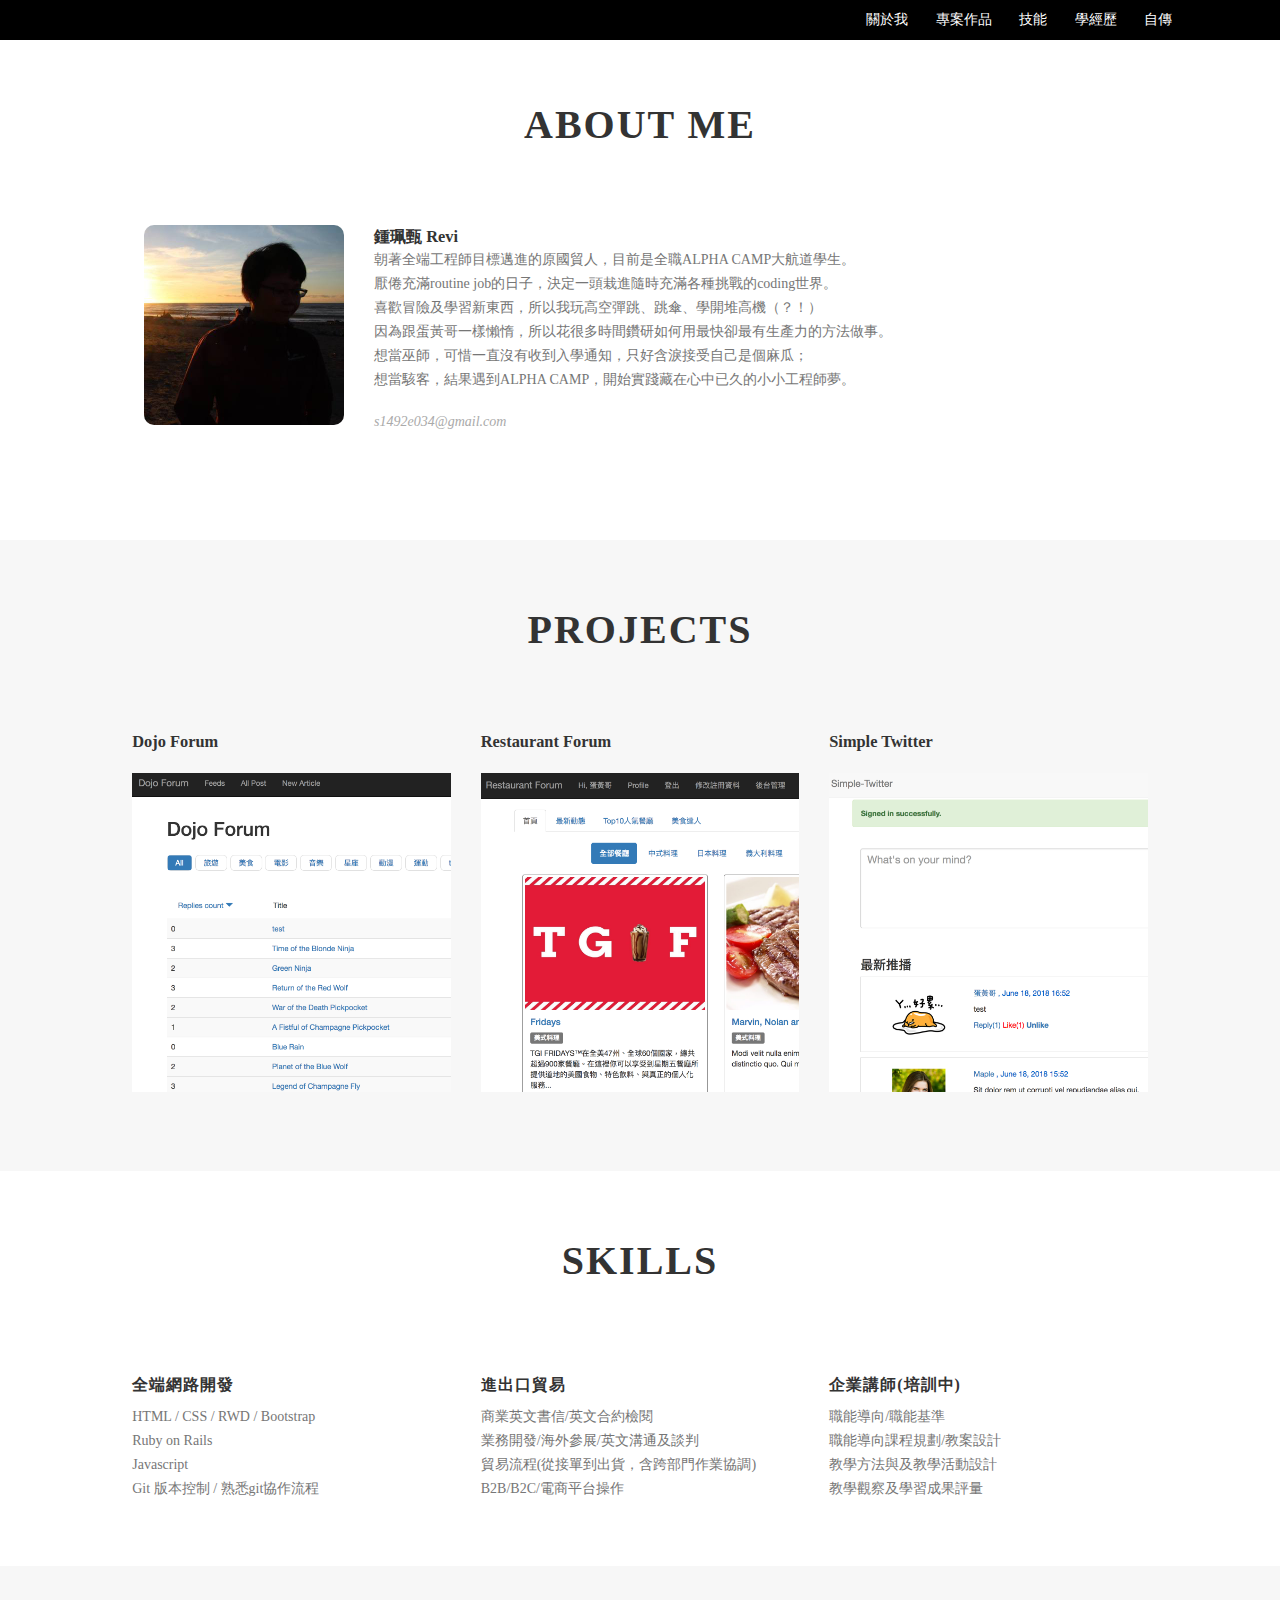
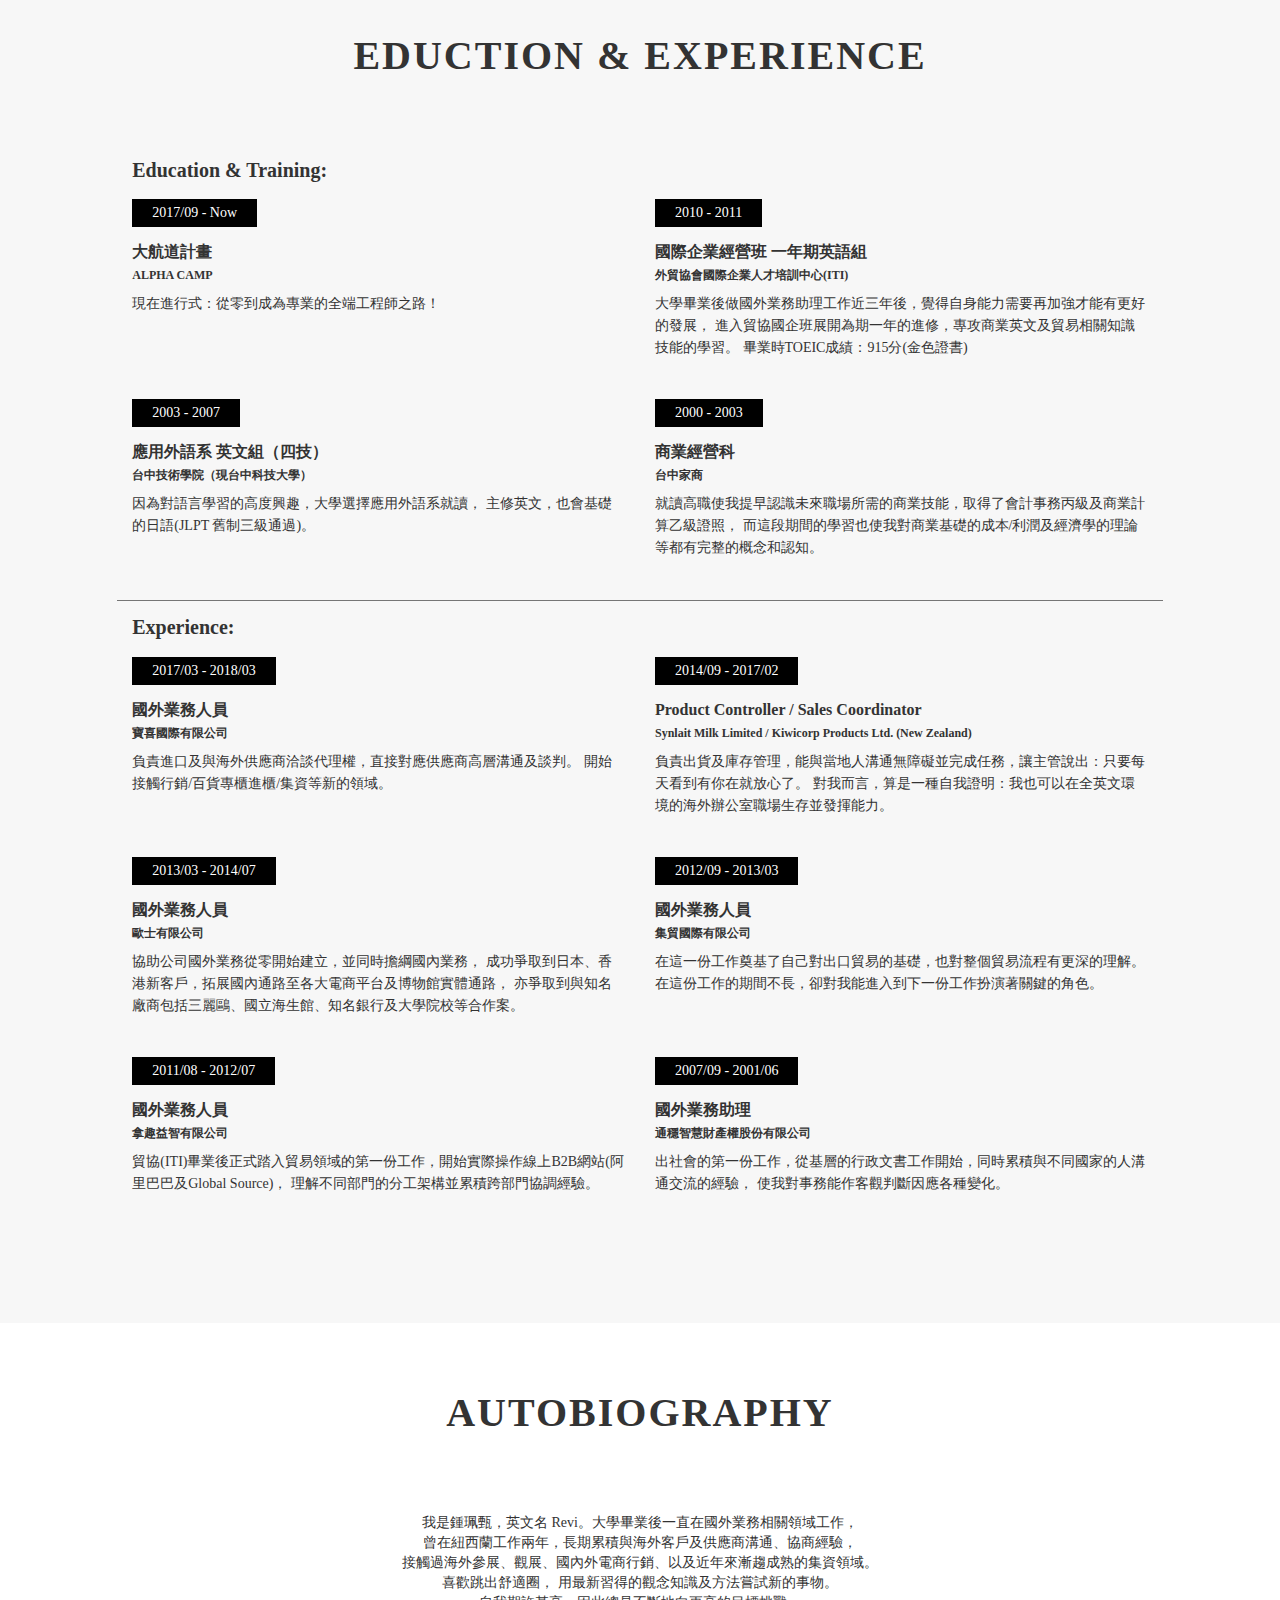
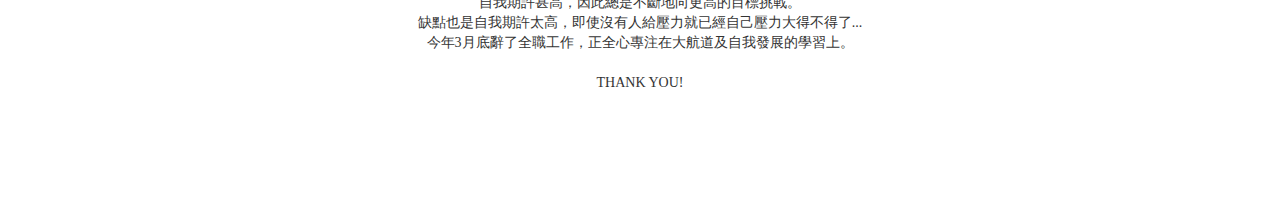
<file: index.html>
<!DOCTYPE html>
<html lang="en">
<head>
  <meta charset="UTF-8">
  <link rel="stylesheet" href="css/style.css">
  <link rel="stylesheet" href="https://use.fontawesome.com/releases/v5.1.0/css/all.css" integrity="sha384-lKuwvrZot6UHsBSfcMvOkWwlCMgc0TaWr+30HWe3a4ltaBwTZhyTEggF5tJv8tbt" crossorigin="anonymous">
  <title>鍾珮甄 Revi</title>
</head>
<body>
  <header id="header">
    <div class="container">
      <nav>
        <ul class="nav">
          <li><a href="#about">關於我</a></li>
          <li><a href="#projects">專案作品</a></li>
          <li><a href="#skills">技能</a></li>
          <li><a href="#resume">學經歷</a></li>
          <li><a href="#autobiography">自傳</a></li>
        </ul>
      </nav>
    </div>
  </header>

<!------------------------------------------------------------------------------------------>

  <section class="about_me clearfix" id="about">
    <div class="container">
      <h2>About Me</h2>

      <div class="summary">
        <div class="col-left">
          <div class="avatar">
            <img src="images/revi.jpg" alt="avatar">
          </div>

          <div class="social_icons">
            <a href="https://www.facebook.com/profile.php?id=100000042468744" target="_blank" title="Facebook"><i class="fab fa-facebook" aria-hidden="true"></i></a>
            <a href="https://medium.com/@s1492e034" target="_blank" title="我的文章"><i class="fab fa-medium" aria-hidden="true"></i></a>
            <a href="https://github.com/revichung" target="_blank" title="GitHub"><i class="fab fa-github" aria-hidden="true"></i></a>
          </div>
        </div>

        <div class="col-right">
          <div class="personal-info">
            <h3>鍾珮甄 Revi</h3>
            <p>朝著全端工程師目標邁進的原國貿人，目前是全職ALPHA CAMP大航道學生。<p>
            <p>厭倦充滿routine job的日子，決定一頭栽進隨時充滿各種挑戰的coding世界。</p>
            <p>喜歡冒險及學習新東西，所以我玩高空彈跳、跳傘、學開堆高機（？！）</p>
            <p>因為跟蛋黃哥一樣懶惰，所以花很多時間鑽研如何用最快卻最有生產力的方法做事。</p>
            <p>想當巫師，可惜一直沒有收到入學通知，只好含淚接受自己是個麻瓜；</p>
            <p>想當駭客，結果遇到ALPHA CAMP，開始實踐藏在心中已久的小小工程師夢。</p>
            <br />
            <em><a href="mailto:s1492e034@gmail.com" title="contact me">s1492e034@gmail.com</a></em>
          </div>
        </div>
      </div>
    </div>
  </section>

<!------------------------------------------------------------------------------------------>

  <section class="projects clearfix" id="projects">
    <div class="container">
      <h2>Projects</h2>

      <div class="project-items">
        <div class="col-project">
          <h3>Dojo Forum</h3>
          <br />
          <a href="https://dojo-forum-revi.herokuapp.com/" target="_blank">
            <img src="images/dojo-forum.png" alt="portfolio-2">
          </a>
        </div>

        <div class="col-project">
          <h3>Restaurant Forum</h3>
          <br />
          <a href="https://dashboard.heroku.com/apps/restaurant-forum-revi-final" target="_blank">
            <img src="images/restaurant-forum.png" alt="portfolio-1">
          </a>
        </div>

        <div class="col-project">
          <h3>Simple Twitter</h3>
          <br />
          <a href="https://dashboard.heroku.com/apps/simple-twitter-revi" target="_blank">
            <img src="images/simple-twitter.png" alt="portfolio-2">
          </a>
        </div>
      </div>
    </div>
  </section>

<!------------------------------------------------------------------------------------------>

  <section class="skills clearfix" id="skills">
    <div class="container">
      <h2>Skills</h2>

      <div class="skill-items">
        <div class="skill-content">
          <i class="far fa-file-code" aria-hidden="true"></i>
          <h3>全端網路開發</h3>
          <p>HTML / CSS / RWD / Bootstrap</p>
          <p>Ruby on Rails</p>
          <p>Javascript</p>
          <p>Git 版本控制 / 熟悉git協作流程</p>
        </div>

        <div class="skill-content">
          <i class="fas fa-globe-asia" aria-hidden="true"></i>
          <h3>進出口貿易</h3>
          <p>商業英文書信/英文合約檢閱</p>
          <p>業務開發/海外參展/英文溝通及談判</p>
          <p>貿易流程(從接單到出貨，含跨部門作業協調)</p>
          <p>B2B/B2C/電商平台操作</p>
        </div>

        <div class="skill-content">
          <i class="fas fa-chalkboard-teacher" aria-hidden="true"></i>
          <h3>企業講師(培訓中)</h3>
          <p>職能導向/職能基準</p>
          <p>職能導向課程規劃/教案設計</p>
          <p>教學方法與及教學活動設計</p>
          <p>教學觀察及學習成果評量</p>
        </div>
      </div>
    </div>
  </section>

<!------------------------------------------------------------------------------------------>

  <section class="resume" id="resume">
    <div class="container">
      <h2>Eduction & Experience</h2>

      <div class="col-horizontal clearfix">
        <h3 class="resume-subtitle">education & training:</h3>

        <div class="col-item">
          <p class="experience-year">2017/09 - Now</p>
          <div class="resume-detail">
            <h4>大航道計畫</h4>
            <h6>ALPHA CAMP</h6>
            <p>現在進行式：從零到成為專業的全端工程師之路！</p>
          </div>
        </div>

        <div class="col-item">
          <p class="experience-year">2010 - 2011</p>
          <div class="resume-detail">
            <h4>國際企業經營班 一年期英語組</h4>
            <h6>外貿協會國際企業人才培訓中心(ITI)</h6>
            <p>大學畢業後做國外業務助理工作近三年後，覺得自身能力需要再加強才能有更好的發展，
              進入貿協國企班展開為期一年的進修，專攻商業英文及貿易相關知識技能的學習。
              畢業時TOEIC成績：915分(金色證書)
            </p>
          </div>
        </div>

        <div class="col-item">
          <p class="experience-year">2003 - 2007</p>
          <div class="resume-detail">
            <h4>應用外語系 英文組（四技）</h4>
            <h6>台中技術學院（現台中科技大學）</h6>
            <p>因為對語言學習的高度興趣，大學選擇應用外語系就讀，
              主修英文，也會基礎的日語(JLPT 舊制三級通過)。
            </p>
          </div>
        </div>

        <div class="col-item">
          <p class="experience-year">2000 - 2003</p>
          <div class="resume-detail">
            <h4>商業經營科</h4>
            <h6>台中家商</h6>
            <p>
              就讀高職使我提早認識未來職場所需的商業技能，取得了會計事務丙級及商業計算乙級證照，
              而這段期間的學習也使我對商業基礎的成本/利潤及經濟學的理論等都有完整的概念和認知。
            </p>
          </div>
        </div>
      </div>

      <div class="col-horizontal clearfix">
        <h3 class="resume-subtitle">experience:</h3>

        <div class="col-item">
          <p class="experience-year">2017/03 - 2018/03</p>
          <div class="resume-detail">
            <h4>國外業務人員</h4>
            <h6>寶喜國際有限公司</h6>
            <p>負責進口及與海外供應商洽談代理權，直接對應供應商高層溝通及談判。
              開始接觸行銷/百貨專櫃進櫃/集資等新的領域。
            </p>
          </div>
        </div>

        <div class="col-item">
          <p class="experience-year">2014/09 - 2017/02</p>
          <div class="resume-detail">
            <h4>Product Controller / Sales Coordinator</h4>
            <h6>Synlait Milk Limited / Kiwicorp Products Ltd. (New Zealand)</h6>
            <p>負責出貨及庫存管理，能與當地人溝通無障礙並完成任務，讓主管說出：只要每天看到有你在就放心了。
              對我而言，算是一種自我證明：我也可以在全英文環境的海外辦公室職場生存並發揮能力。
            </p>
          </div>
        </div>

        <div class="col-item">
          <p class="experience-year">2013/03 - 2014/07</p>
          <div class="resume-detail">
            <h4>國外業務人員</h4>
            <h6>歐士有限公司</h6>
            <p>協助公司國外業務從零開始建立，並同時擔綱國內業務，
              成功爭取到日本、香港新客戶，拓展國內通路至各大電商平台及博物館實體通路，
              亦爭取到與知名廠商包括三麗鷗、國立海生館、知名銀行及大學院校等合作案。
            </p>
          </div>
        </div>

        <div class="col-item">
          <p class="experience-year">2012/09 - 2013/03</p>
          <div class="resume-detail">
            <h4>國外業務人員</h4>
            <h6>集貿國際有限公司</h6>
            <p>在這一份工作奠基了自己對出口貿易的基礎，也對整個貿易流程有更深的理解。
              在這份工作的期間不長，卻對我能進入到下一份工作扮演著關鍵的角色。
            </p>
          </div>
        </div>

        <div class="col-item">
          <p class="experience-year">2011/08 - 2012/07</p>
          <div class="resume-detail">
            <h4>國外業務人員</h4>
            <h6>拿趣益智有限公司</h6>
            <p>貿協(ITI)畢業後正式踏入貿易領域的第一份工作，開始實際操作線上B2B網站(阿里巴巴及Global Source)，
              理解不同部門的分工架構並累積跨部門協調經驗。
            </p>
          </div>
        </div>

        <div class="col-item">
          <p class="experience-year">2007/09 - 2001/06</p>
          <div class="resume-detail">
            <h4>國外業務助理</h4>
            <h6>通穩智慧財產權股份有限公司</h6>
            <p>出社會的第一份工作，從基層的行政文書工作開始，同時累積與不同國家的人溝通交流的經驗，
              使我對事務能作客觀判斷因應各種變化。
            </p>
          </div>
        </div>

      </div>
    </div>
  </section>

<!------------------------------------------------------------------------------------------>

  <section class="autobiography clearfix" id="autobiography">
    <div class="container">
      <h2>autobiography</h2>
      <div class="autobiography-content">
        <p>我是鍾珮甄，英文名 Revi。大學畢業後一直在國外業務相關領域工作，<br>
          曾在紐西蘭工作兩年，長期累積與海外客戶及供應商溝通、協商經驗，<br>
          接觸過海外參展、觀展、國內外電商行銷、以及近年來漸趨成熟的集資領域。<br>
          喜歡跳出舒適圈， 用最新習得的觀念知識及方法嘗試新的事物。<br>
          自我期許甚高，因此總是不斷地向更高的目標挑戰。<br>
          缺點也是自我期許太高，即使沒有人給壓力就已經自己壓力大得不得了...<br>
          今年3月底辭了全職工作，正全心專注在大航道及自我發展的學習上。<br>
          <br>
          THANK YOU!
        </p>
        <br>
        <br>
        <br>
      </div>
    </div>
  </section>
</body>
</html>
</file>
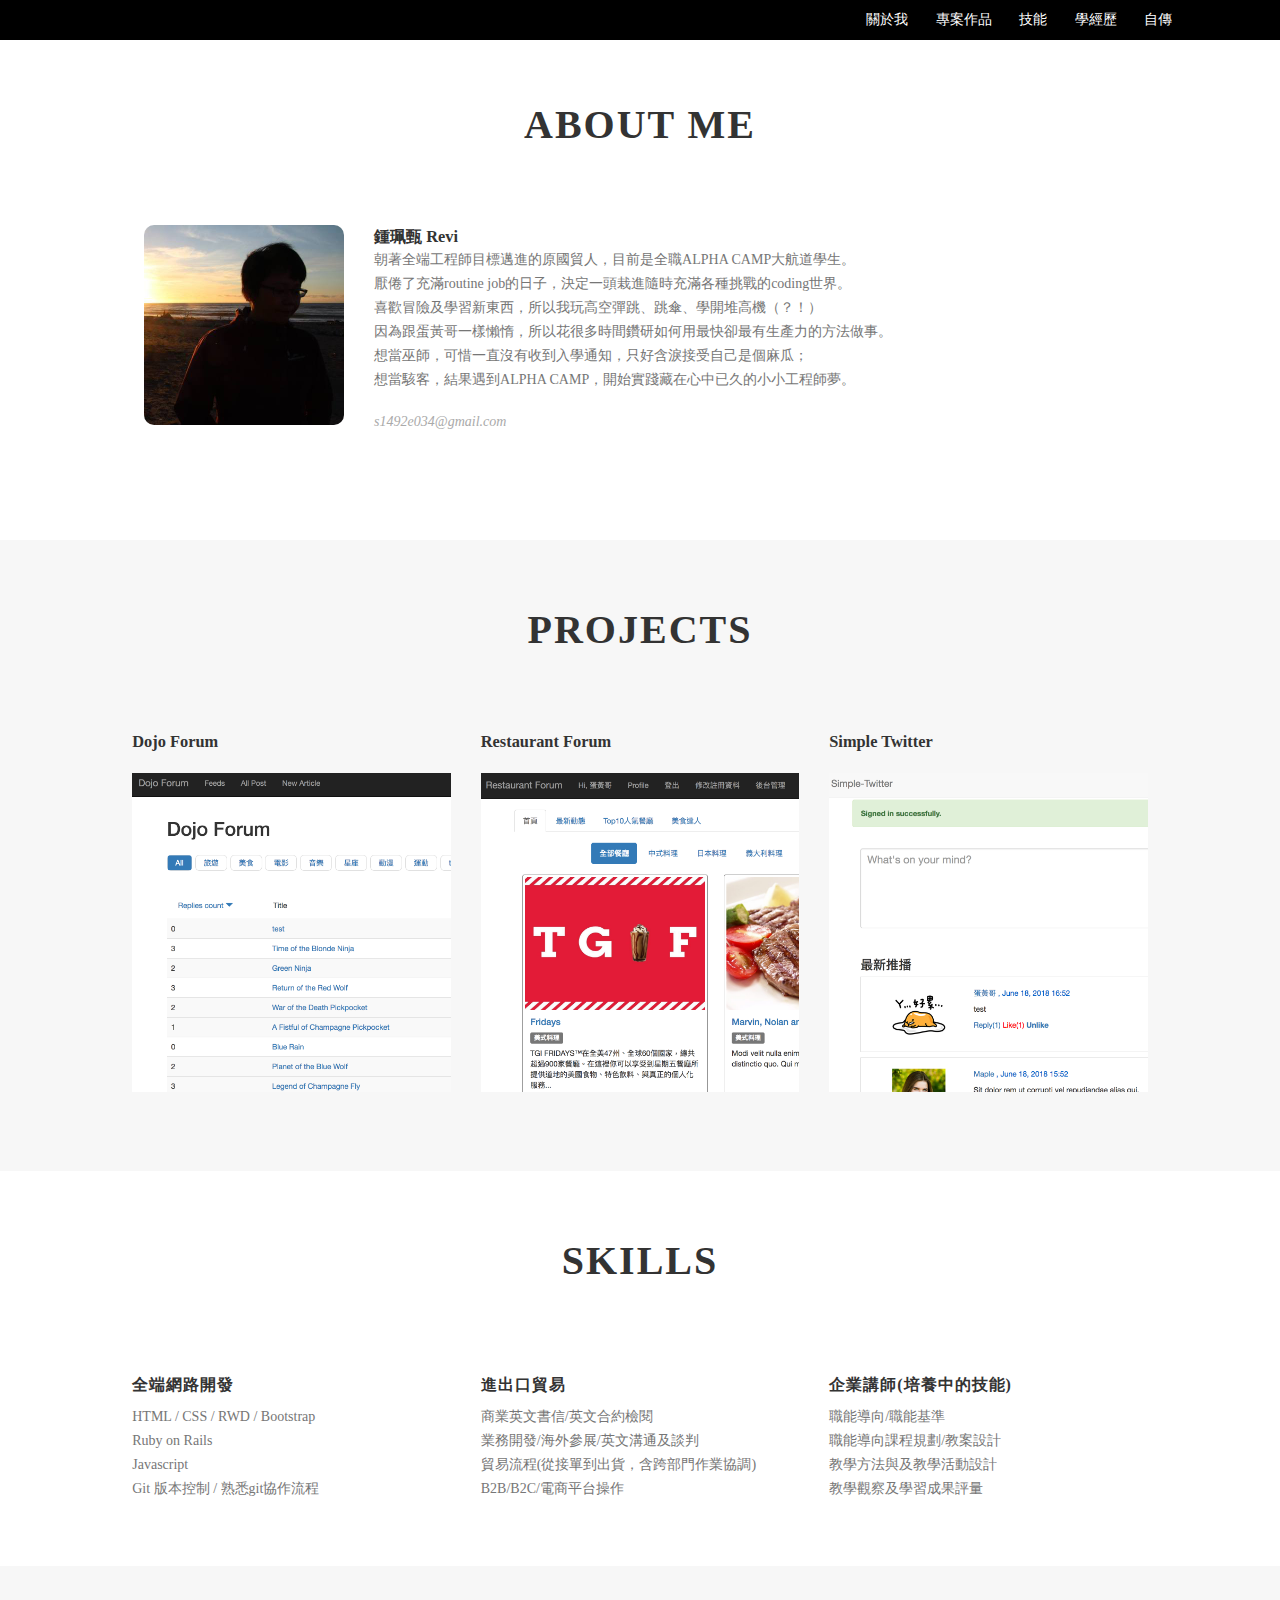
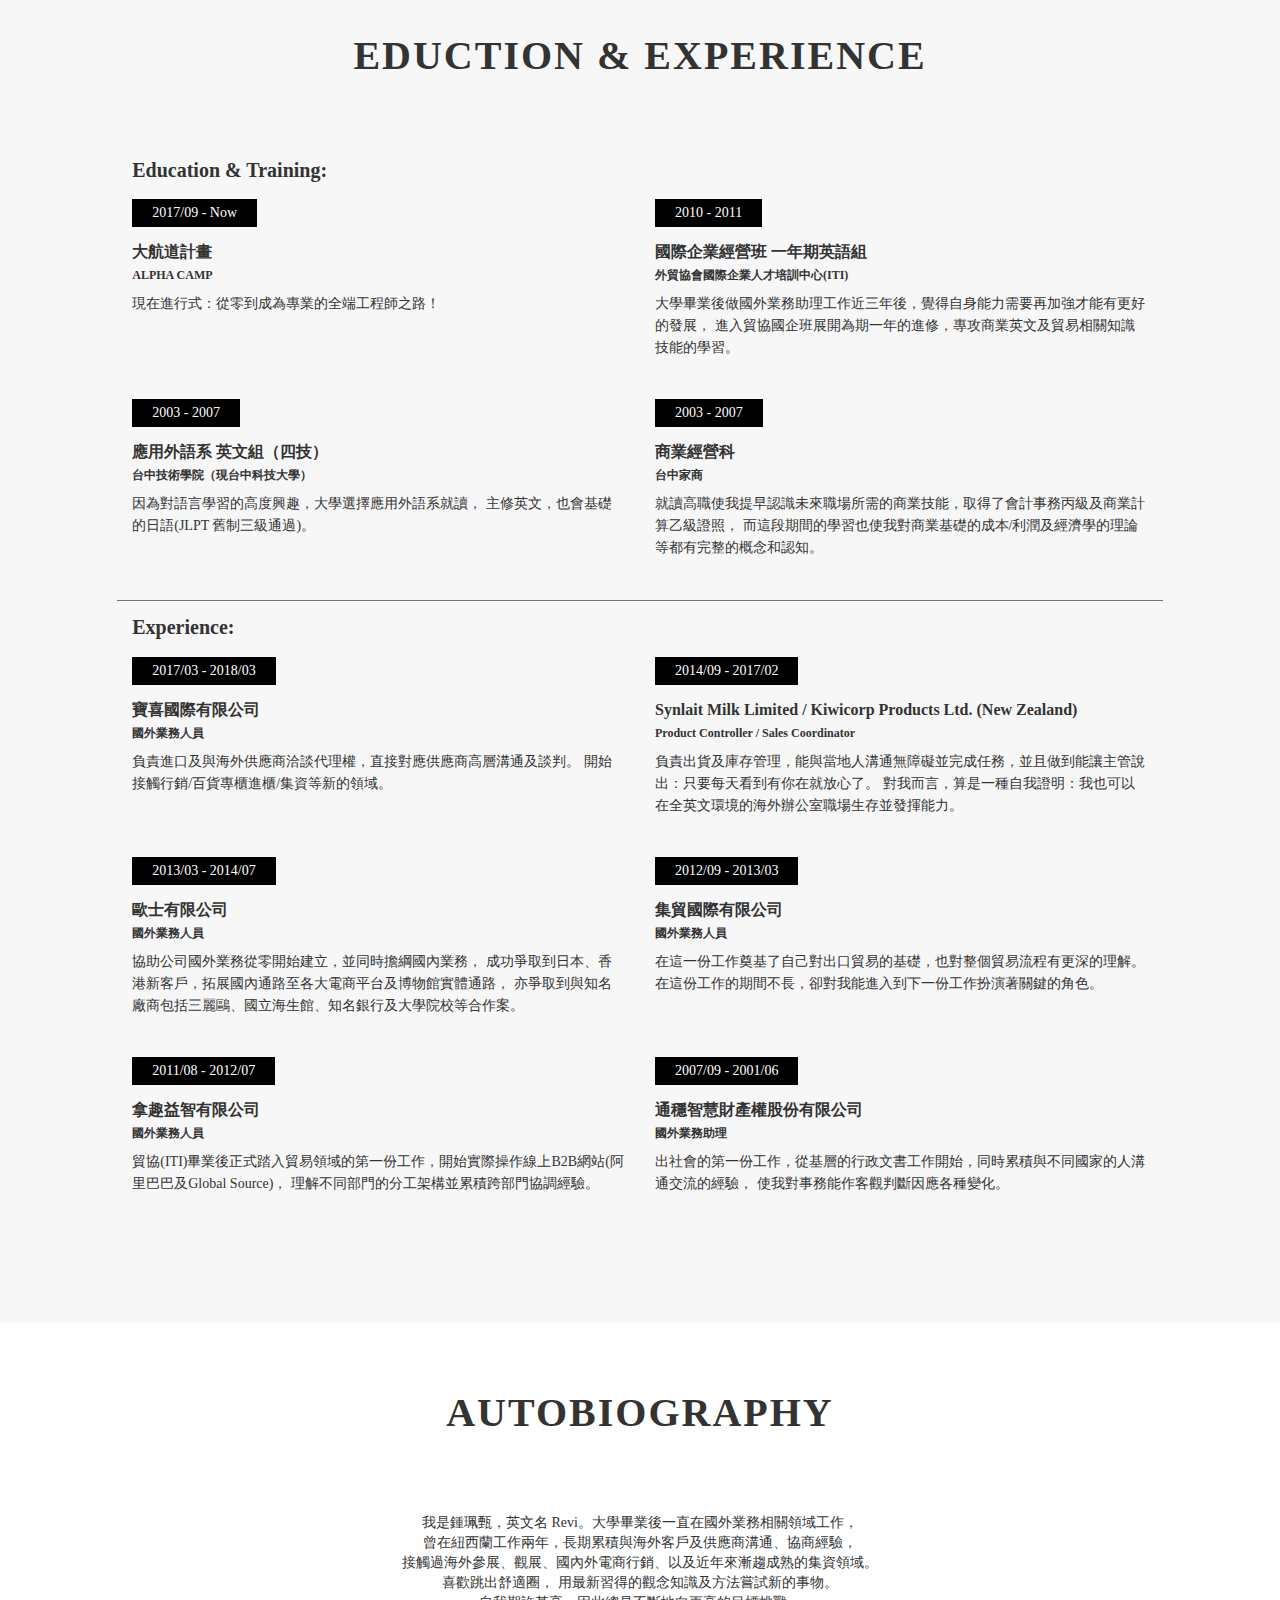
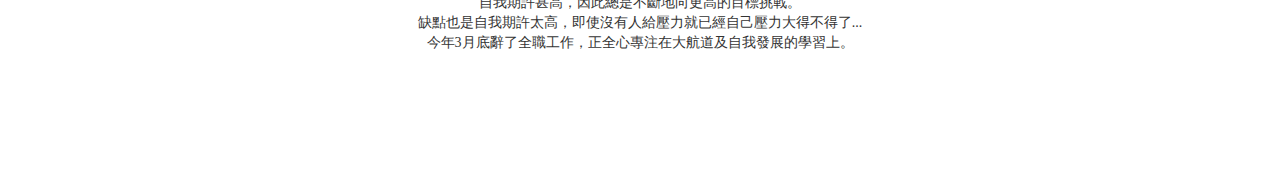
<file: revi-resume.html>
<!DOCTYPE html>
<html lang="en">
<head>
  <meta charset="UTF-8">
  <link rel="stylesheet" href="css/style.css">
  <link rel="stylesheet" href="https://use.fontawesome.com/releases/v5.1.0/css/all.css" integrity="sha384-lKuwvrZot6UHsBSfcMvOkWwlCMgc0TaWr+30HWe3a4ltaBwTZhyTEggF5tJv8tbt" crossorigin="anonymous">
  <title>鍾珮甄 Revi</title>
</head>
<body>
  <header id="header">
    <div class="container">
      <nav>
        <ul class="nav">
          <li><a href="#about">關於我</a></li>
          <li><a href="#projects">專案作品</a></li>
          <li><a href="#skills">技能</a></li>
          <li><a href="#resume">學經歷</a></li>
          <li><a href="#autobiography">自傳</a></li>
        </ul>
      </nav>
    </div>
  </header>

<!------------------------------------------------------------------------------------------>

  <section class="about_me clearfix" id="about">
    <div class="container">
      <h2>About Me</h2>

      <div class="summary">
        <div class="col-left">
          <div class="avatar">
            <img src="images/revi.jpg" alt="avatar">
          </div>

          <div class="social_icons">
            <a href="https://www.facebook.com/profile.php?id=100000042468744" target="_blank" title="Facebook"><i class="fab fa-facebook" aria-hidden="true"></i></a>
            <a href="https://medium.com/@s1492e034" target="_blank" title="我的文章"><i class="fab fa-medium" aria-hidden="true"></i></a>
            <a href="https://github.com/revichung" target="_blank" title="GitHub"><i class="fab fa-github" aria-hidden="true"></i></a>
          </div>
        </div>

        <div class="col-right">
          <div class="personal-info">
            <h3>鍾珮甄 Revi</h3>
            <p>朝著全端工程師目標邁進的原國貿人，目前是全職ALPHA CAMP大航道學生。<p>
            <p>厭倦了充滿routine job的日子，決定一頭栽進隨時充滿各種挑戰的coding世界。</p>
            <p>喜歡冒險及學習新東西，所以我玩高空彈跳、跳傘、學開堆高機（？！）</p>
            <p>因為跟蛋黃哥一樣懶惰，所以花很多時間鑽研如何用最快卻最有生產力的方法做事。</p>
            <p>想當巫師，可惜一直沒有收到入學通知，只好含淚接受自己是個麻瓜；</p>
            <p>想當駭客，結果遇到ALPHA CAMP，開始實踐藏在心中已久的小小工程師夢。</p>
            <br />
            <em><a href="mailto:s1492e034@gmail.com" title="contact me">s1492e034@gmail.com</a></em>
          </div>
        </div>
      </div>
    </div>
  </section>

<!------------------------------------------------------------------------------------------>

  <section class="projects clearfix" id="projects">
    <div class="container">
      <h2>Projects</h2>

      <div class="project-items">
        <div class="col-project">
          <h3>Dojo Forum</h3>
          <br />
          <a href="https://dojo-forum-revi.herokuapp.com/" target="_blank">
            <img src="images/dojo-forum.png" alt="portfolio-2">
          </a>
        </div>

        <div class="col-project">
          <h3>Restaurant Forum</h3>
          <br />
          <a href="https://dashboard.heroku.com/apps/restaurant-forum-revi-final" target="_blank">
            <img src="images/restaurant-forum.png" alt="portfolio-1">
          </a>
        </div>

        <div class="col-project">
          <h3>Simple Twitter</h3>
          <br />
          <a href="https://dashboard.heroku.com/apps/simple-twitter-revi" target="_blank">
            <img src="images/simple-twitter.png" alt="portfolio-2">
          </a>
        </div>
      </div>
    </div>
  </section>

<!------------------------------------------------------------------------------------------>

  <section class="skills clearfix" id="skills">
    <div class="container">
      <h2>Skills</h2>

      <div class="skill-items">
        <div class="skill-content">
          <i class="far fa-file-code" aria-hidden="true"></i>
          <h3>全端網路開發</h3>
          <p>HTML / CSS / RWD / Bootstrap</p>
          <p>Ruby on Rails</p>
          <p>Javascript</p>
          <p>Git 版本控制 / 熟悉git協作流程</p>
        </div>

        <div class="skill-content">
          <i class="fas fa-globe-asia" aria-hidden="true"></i>
          <h3>進出口貿易</h3>
          <p>商業英文書信/英文合約檢閱</p>
          <p>業務開發/海外參展/英文溝通及談判</p>
          <p>貿易流程(從接單到出貨，含跨部門作業協調)</p>
          <p>B2B/B2C/電商平台操作</p>
        </div>

        <div class="skill-content">
          <i class="fas fa-chalkboard-teacher" aria-hidden="true"></i>
          <h3>企業講師(培養中的技能)</h3>
          <p>職能導向/職能基準</p>
          <p>職能導向課程規劃/教案設計</p>
          <p>教學方法與及教學活動設計</p>
          <p>教學觀察及學習成果評量</p>
        </div>
      </div>
    </div>
  </section>

<!------------------------------------------------------------------------------------------>

  <section class="resume" id="resume">
    <div class="container">
      <h2>Eduction & Experience</h2>

      <div class="col-horizontal clearfix">
        <h3 class="resume-subtitle">education & training:</h3>

        <div class="col-item">
          <p class="experience-year">2017/09 - Now</p>
          <div class="resume-detail">
            <h4>大航道計畫</h4>
            <h6>ALPHA CAMP</h6>
            <p>現在進行式：從零到成為專業的全端工程師之路！</p>
          </div>
        </div>

        <div class="col-item">
          <p class="experience-year">2010 - 2011</p>
          <div class="resume-detail">
            <h4>國際企業經營班 一年期英語組</h4>
            <h6>外貿協會國際企業人才培訓中心(ITI)</h6>
            <p>大學畢業後做國外業務助理工作近三年後，覺得自身能力需要再加強才能有更好的發展，
              進入貿協國企班展開為期一年的進修，專攻商業英文及貿易相關知識技能的學習。
            </p>
          </div>
        </div>

        <div class="col-item">
          <p class="experience-year">2003 - 2007</p>
          <div class="resume-detail">
            <h4>應用外語系 英文組（四技）</h4>
            <h6>台中技術學院（現台中科技大學）</h6>
            <p>因為對語言學習的高度興趣，大學選擇應用外語系就讀，
              主修英文，也會基礎的日語(JLPT 舊制三級通過)。
            </p>
          </div>
        </div>

        <div class="col-item">
          <p class="experience-year">2003 - 2007</p>
          <div class="resume-detail">
            <h4>商業經營科</h4>
            <h6>台中家商</h6>
            <p>
              就讀高職使我提早認識未來職場所需的商業技能，取得了會計事務丙級及商業計算乙級證照，
              而這段期間的學習也使我對商業基礎的成本/利潤及經濟學的理論等都有完整的概念和認知。
            </p>
          </div>
        </div>
      </div>

      <div class="col-horizontal clearfix">
        <h3 class="resume-subtitle">experience:</h3>

        <div class="col-item">
          <p class="experience-year">2017/03 - 2018/03</p>
          <div class="resume-detail">
            <h4>寶喜國際有限公司</h4>
            <h6>國外業務人員</h6>
            <p>負責進口及與海外供應商洽談代理權，直接對應供應商高層溝通及談判。
              開始接觸行銷/百貨專櫃進櫃/集資等新的領域。
            </p>
          </div>
        </div>

        <div class="col-item">
          <p class="experience-year">2014/09 - 2017/02</p>
          <div class="resume-detail">
            <h4>Synlait Milk Limited / Kiwicorp Products Ltd. (New Zealand)</h4>
            <h6>Product Controller / Sales Coordinator</h6>
            <p>負責出貨及庫存管理，能與當地人溝通無障礙並完成任務，並且做到能讓主管說出：只要每天看到有你在就放心了。
              對我而言，算是一種自我證明：我也可以在全英文環境的海外辦公室職場生存並發揮能力。
            </p>
          </div>
        </div>

        <div class="col-item">
          <p class="experience-year">2013/03 - 2014/07</p>
          <div class="resume-detail">
            <h4>歐士有限公司</h4>
            <h6>國外業務人員</h6>
            <p>協助公司國外業務從零開始建立，並同時擔綱國內業務，
              成功爭取到日本、香港新客戶，拓展國內通路至各大電商平台及博物館實體通路，
              亦爭取到與知名廠商包括三麗鷗、國立海生館、知名銀行及大學院校等合作案。
            </p>
          </div>
        </div>

        <div class="col-item">
          <p class="experience-year">2012/09 - 2013/03</p>
          <div class="resume-detail">
            <h4>集貿國際有限公司</h4>
            <h6>國外業務人員</h6>
            <p>在這一份工作奠基了自己對出口貿易的基礎，也對整個貿易流程有更深的理解。
              在這份工作的期間不長，卻對我能進入到下一份工作扮演著關鍵的角色。
            </p>
          </div>
        </div>

        <div class="col-item">
          <p class="experience-year">2011/08 - 2012/07</p>
          <div class="resume-detail">
            <h4>拿趣益智有限公司</h4>
            <h6>國外業務人員</h6>
            <p>貿協(ITI)畢業後正式踏入貿易領域的第一份工作，開始實際操作線上B2B網站(阿里巴巴及Global Source)，
              理解不同部門的分工架構並累積跨部門協調經驗。
            </p>
          </div>
        </div>

        <div class="col-item">
          <p class="experience-year">2007/09 - 2001/06</p>
          <div class="resume-detail">
            <h4>通穩智慧財產權股份有限公司</h4>
            <h6>國外業務助理</h6>
            <p>出社會的第一份工作，從基層的行政文書工作開始，同時累積與不同國家的人溝通交流的經驗，
              使我對事務能作客觀判斷因應各種變化。
            </p>
          </div>
        </div>

      </div>
    </div>
  </section>

<!------------------------------------------------------------------------------------------>

  <section class="autobiography clearfix" id="autobiography">
    <div class="container">
      <h2>autobiography</h2>
      <div class="autobiography-content">
        <p>我是鍾珮甄，英文名 Revi。大學畢業後一直在國外業務相關領域工作，<br>
          曾在紐西蘭工作兩年，長期累積與海外客戶及供應商溝通、協商經驗，<br>
          接觸過海外參展、觀展、國內外電商行銷、以及近年來漸趨成熟的集資領域。<br>
          喜歡跳出舒適圈， 用最新習得的觀念知識及方法嘗試新的事物。<br>
          自我期許甚高，因此總是不斷地向更高的目標挑戰。<br>
          缺點也是自我期許太高，即使沒有人給壓力就已經自己壓力大得不得了...<br>
          今年3月底辭了全職工作，正全心專注在大航道及自我發展的學習上。
        </p>
        <br>
        <br>
        <br>
      </div>
    </div>
  </section>
</body>
</html>
</file>
<file: css/style.css>
/* CSS 基礎樣式設定 */

html, body {
  width: 100%;
  height: 100%;
}

body {
  padding: 0px;
  margin: 0px;
  font-size: 14px;
  line-height: 1.42857143;
  color: #333;
  background-color: #fff;
}

* {
  box-sizing: border-box;
}

h1, h2, h3, h4, h5, h6, p {
  margin: 0px;
  padding: 0px;
}

ul, ol {
  list-style: none;
  margin: 0px;
  padding: 0px;
}

a, a:hover, a:focus {
  margin: 0px;
  padding: 0px;
  text-decoration: none;
}

img {
  width: 100%;
  height: auto;
  display: block;
}

.container {
  width: 85%;
  max-width: 1170px;
  margin: 0 auto;
  position: relative;
}

/* ====================================================================== */

.clearfix::after {
  content: '';
  display: table;
  clear: both;
}

/* ====================================================================== */

header {
  position: fixed; /* 將header區塊固定在最上方 */
  width: 100%;
  left: 0;
  right: 0;
  background-color: black;
  z-index: 100; /* 數字越大會在越上層，不會被其他區塊覆蓋掉 */
}

.nav {
  float: right;
}

.nav li {
  display: inline-block;
  color: #FFFFFF;
}

.nav li a {
  color: #fff;
  text-transform: capitalize;
  display: block;
  padding: 10px 12px;
}

/* .social_icons a {
  float: right;
  color: #fff;
  display: inline-block;
  width: 30px;
  height: 40px;
  line-height: 40px;
  font-size: 19px;
  margin-right: 7px;
} */

/* ====================================================================== */

.about_me {
  padding: 100px 50px 65px 50px;
}

.col-left, .col-right {
  float: left;
  width: 70%;
  padding: 0 5px;
}

.col-left {
  width: 20%;
  margin-right: 30px;
}

.personal-info p {
  color: #767676;
  line-height: 24px;
  text-align: justify;
}

.personal-info a:link {
  text-decoration: none;
  color: #AAAAAA;
}

.personal-info a:hover {
  text-decoration: none;
  font-weight: bold;
}

.avatar img {
  width: 200px;
  border-radius: 10px;
  margin-bottom: 10px;
}

.about_me .social_icons a {
  float: left;
  color: #000000;
  display: inline-block;
  width: 30px;
  height: 40px;
  line-height: 40px;
  font-size: 22px;
  margin-right: 7px;
}

/* ====================================================================== */

.projects {
  padding: 65px 25px;
  background-color: #f7f7f7;
}

h2 {
  margin-bottom: 75px;
  text-align: center;
  font-size: 40px;
  line-height: 50px;
  text-transform: uppercase;
  letter-spacing: 2px;
}

.col-project {
  float: left;
  width: 33.3333333333%;
  padding: 0 15px;
}

.col-project a {
  display: block;
  margin-bottom: 14px;
  position: relative;
  -webkit-transition: .2s linear;
  -moz-transition: .2s linear;
  -ms-transition: .2s linear;
  -o-transition: .2s linear;
  transition: .2s linear;
  top: 0;
  left: 0;
}

.col-project a:hover {
  box-shadow: 0 16px 22px 0 rgba(90, 91, 95, 0.3);
  top: -5px;
}

/* ====================================================================== */

.skills {
  padding: 65px 25px;
}

.skill-content {
  float: left;
  width: 33.33333333%;
  padding: 0 15px;
}

.skill-content i {
  font-size: 30px;
  line-height: 46px;
}

.skill-content h3 {
  font-size: 16px;
  letter-spacing: 1px;
  margin-top: 13px;
  margin-bottom: 8px;
  text-transform: capitalize;
}

.skill-content p {
  color: #767676;
  font-size: 14px;
  font-weight: 300;
  line-height: 24px;
}

/* ====================================================================== */

.resume {
  padding: 65px 25px;
  background-color: #f7f7f7;
}

.col-horizontal {
  padding-bottom: 16px;
  border-bottom: 1px solid #767676;
}

.col-horizontal:last-child {
  border-bottom: 0;
}

h3.resume-subtitle {
  font-size: 20px;
  margin-left: 15px;
  margin-top: 12px;
  text-transform: capitalize;
}

.col-horizontal .col-item {
  float: left;
  width: 50%;
  padding: 0 15px;
  height: 200px;
}

.experience-year {
  background-color: #000;
  color: #fff;
  display: inline-block;
  padding: 4px 20px;
  margin-top: 15px;
  margin-bottom: 10px;
}

.resume-detail h4 {
  font-size: 16px;
  line-height: 30px;
  text-transform: capitalize;
}

.resume-detail h6 {
  font-size: 12px;
  margin-bottom: 9px;
  text-transform: capitalize;
}

.resume-detail p {
  line-height: 22px;
}

/* ====================================================================== */

.autobiography {
  padding: 65px 40px;
  text-align: center;
}
</file>
